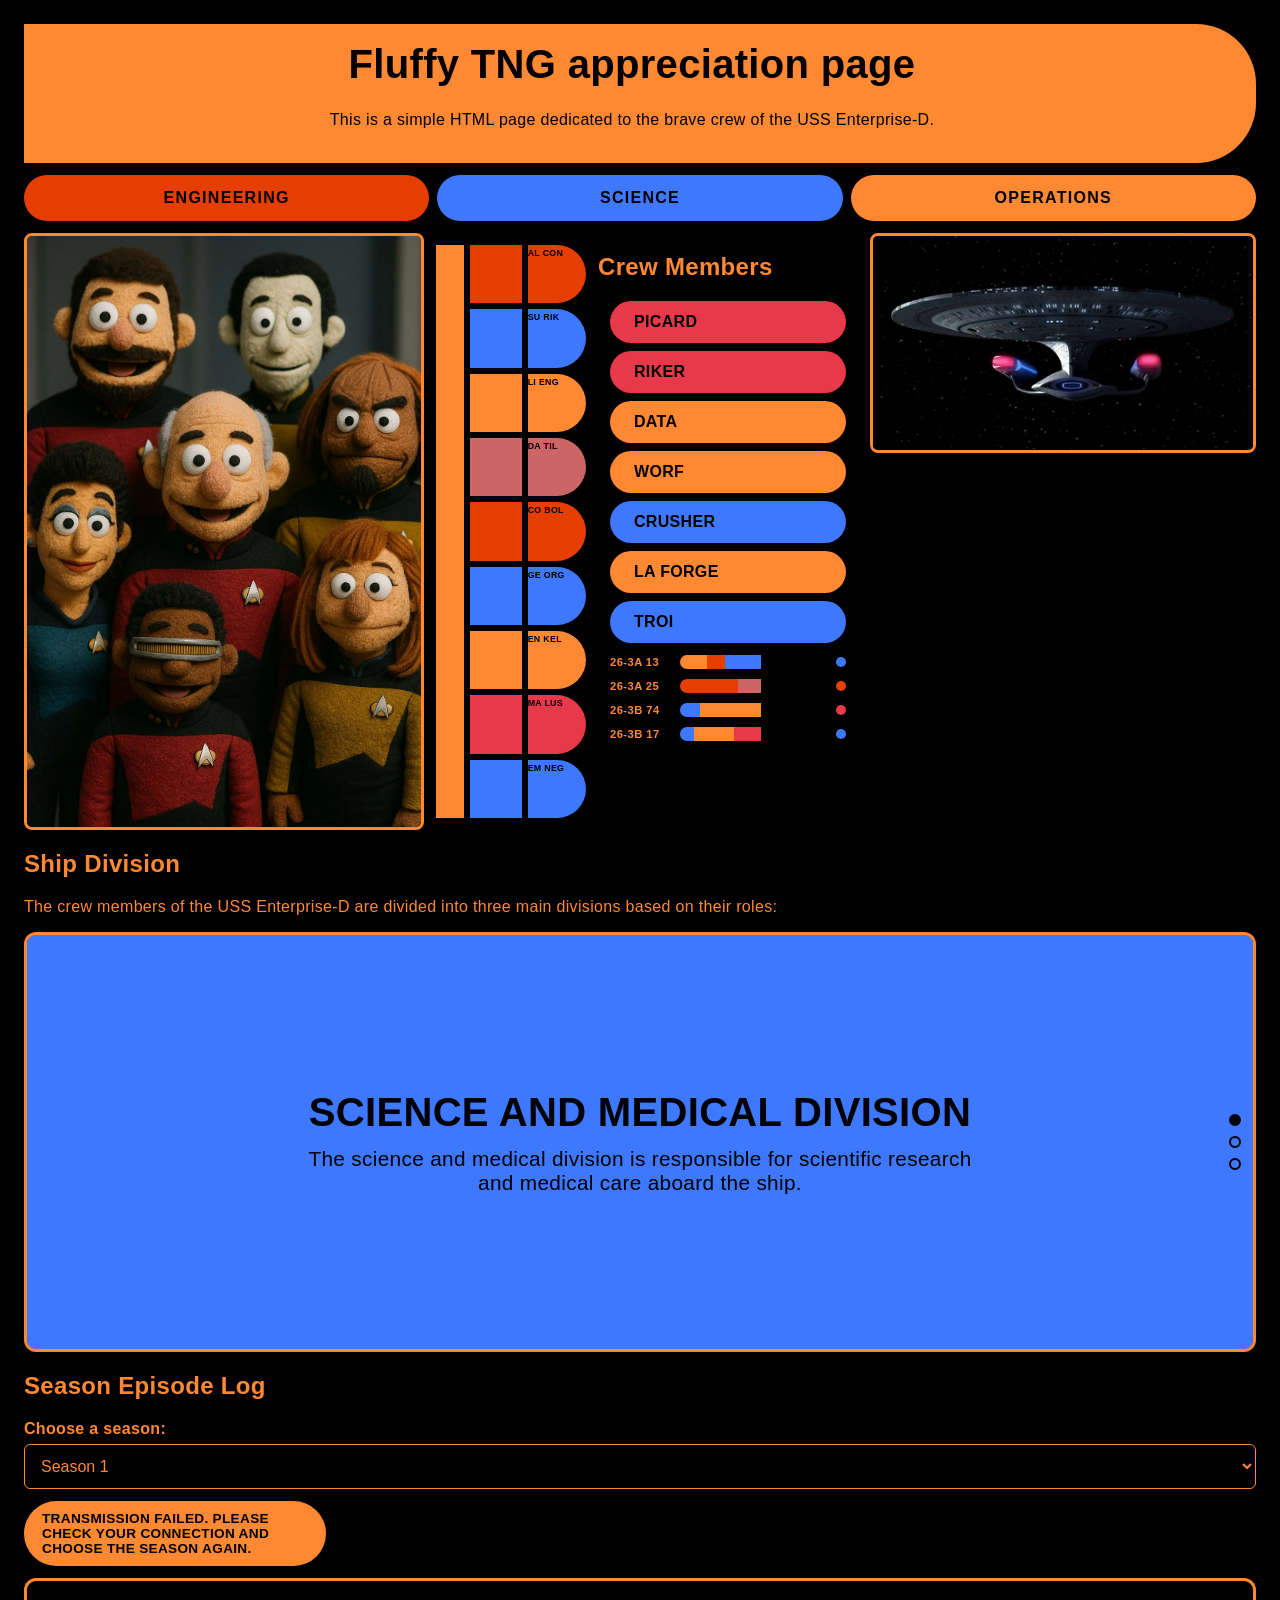
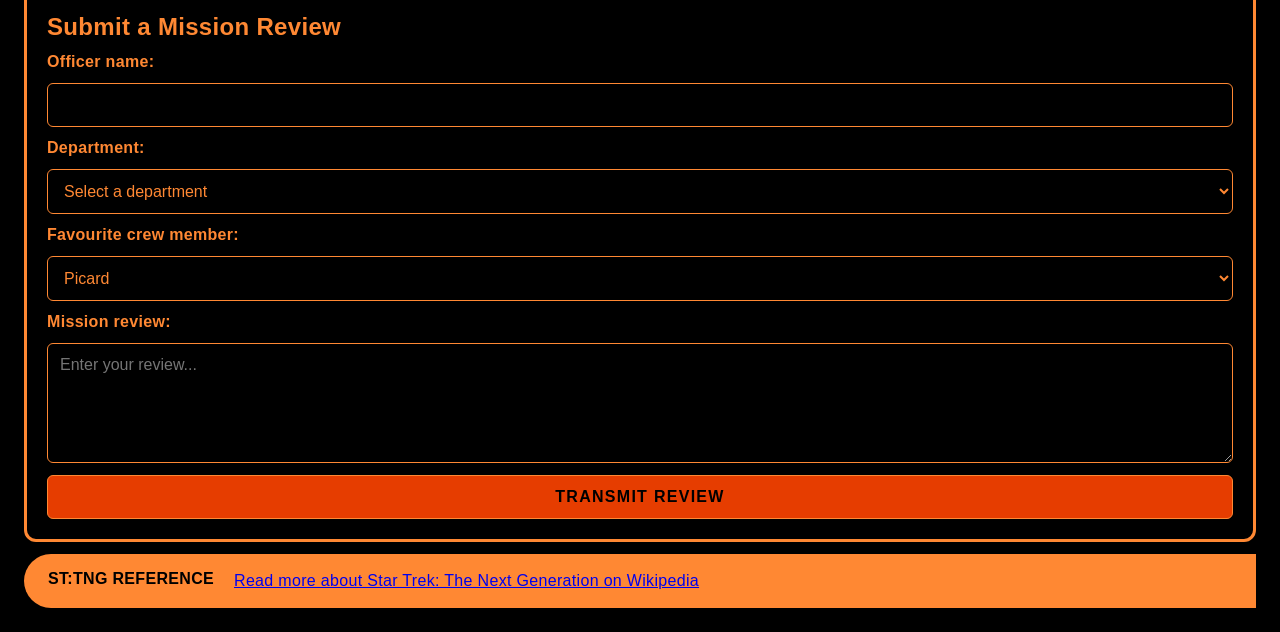
<file: index.html>
<!DOCTYPE html>
<html lang="en">
    <head> 
        <meta charset="UTF-8">
        <meta name="viewport" content="width=device-width, initial-scale=1">
        <title>Fluffy TNG</title>
        <link rel="stylesheet" type="text/css" href="style.css">
    </head>
    <body>
        <header class="header-content">
            <h1>Fluffy TNG appreciation page</h1>
            <p>This is a simple HTML page dedicated to the brave crew of the USS Enterprise-D.</p>
        </header>
        <main>
        <div class="top" role="group" aria-label="Console controls">
            <button type="button" class="console-btn btn-eng" aria-pressed="false">Engineering</button>
            <button type="button" class="console-btn btn-science" aria-pressed="false">Science</button>
            <button type="button" class="console-btn btn-ops" aria-pressed="false">Operations</button>
        </div>
        <div class="container">
            <div class="main">
                <img src="TNG.webp" alt="The crew of the USS Enterprise-D" width="400" height="400">
            </div>
            <div class="icon-grid" aria-hidden="true">
                <span class="icon-cell-block" style="--d: 0.2s; --t: 2.4s; --c: var(--lcars-orange);"></span>
                <span class="icon-cell" data-label="AL CON" style="--d: 0.1s; --t: 2.3s; --c: var(--lcars-orange);"></span>
                <span class="icon-cell-block" style="--d: 1.5s; --t: 3.2s; --c: var(--lcars-blue);"></span>
                <span class="icon-cell" data-label="SU RIK" style="--d: 1.4s; --t: 3.1s; --c: var(--lcars-blue);"></span>
                <span class="icon-cell-block" style="--d: 0.7s; --t: 2.8s; --c: var(--lcars-peach);"></span>
                <span class="icon-cell" data-label="LI ENG" style="--d: 0.6s; --t: 2.7s; --c: var(--lcars-peach);"></span>
                <span class="icon-cell-block" style="--d: 2.1s; --t: 3.7s; --c: var(--lcars-lavender);"></span>
                <span class="icon-cell" data-label="DA TIL" style="--d: 2.0s; --t: 3.6s; --c: var(--lcars-lavender);"></span>
                <span class="icon-cell-block" style="--d: 0.4s; --t: 3.0s; --c: var(--lcars-orange);"></span>
                <span class="icon-cell" data-label="CO BOL" style="--d: 0.3s; --t: 2.9s; --c: var(--lcars-orange);"></span>
                <span class="icon-cell-block" style="--d: 1.9s; --t: 2.5s; --c: var(--lcars-blue);"></span>
                <span class="icon-cell" data-label="GE ORG" style="--d: 1.8s; --t: 2.4s; --c: var(--lcars-blue);"></span>
                <span class="icon-cell-block" style="--d: 1.0s; --t: 3.4s; --c: var(--lcars-peach);"></span>
                <span class="icon-cell" data-label="EN KEL" style="--d: 0.9s; --t: 3.3s; --c: var(--lcars-peach);"></span>
                <span class="icon-cell-block" style="--d: 2.5s; --t: 2.7s; --c: var(--lcars-alert);"></span>
                <span class="icon-cell" data-label="MA LUS" style="--d: 2.4s; --t: 2.6s; --c: var(--lcars-alert);"></span>
                <span class="icon-cell-block" style="--d: 1.2s; --t: 3.1s; --c: var(--lcars-blue);"></span>
                <span class="icon-cell" data-label="EM NEG" style="--d: 1.1s; --t: 3.0s; --c: var(--lcars-blue);"></span>
            </div>
            <div class="side">
                <h2>Crew Members</h2>
                <nav aria-label="Crew members">
                    <ul>
                        <li>
                            <details name="crew">
                                <summary class="bar-red">Picard</summary>
                                <p>Captain Jean-Luc Picard is the thoughtful and diplomatic commander of the USS Enterprise-D.</p>
                            </details>
                        </li>
                        <li>
                            <details name="crew">
                                <summary class="bar-red">Riker</summary>
                                <p>Commander William Riker is Picard's trusted First Officer and an experienced starship officer.</p>
                            </details>
                        </li>
                        <li>
                            <details name="crew">
                                <summary class="bar-peach">Data</summary>
                                <p>Lieutenant Commander Data is an android science officer who seeks to understand humanity.</p>
                            </details>
                        </li>
                        <li>
                            <details name="crew">
                                <summary class="bar-peach">Worf</summary>
                                <p>Lieutenant Worf is the Enterprise-D's Klingon security chief and tactical officer.</p>
                            </details>
                        </li>
                        <li>
                            <details name="crew">
                                <summary class="bar-blue">Crusher</summary>
                                <p>Dr Beverly Crusher is the ship's chief medical officer.</p>
                            </details>
                        </li>
                        <li>
                            <details name="crew">
                                <summary class="bar-peach">La Forge</summary>
                                <p>Lieutenant Commander Geordi La Forge is the ship's chief engineer.</p>
                            </details>
                        </li>
                        <li>
                            <details name="crew">
                                <summary class="bar-blue">Troi</summary>
                                <p>Commander Deanna Troi is the ship's empathic counsellor.</p>
                            </details>
                        </li>
                    </ul>
                </nav>
                <div class="readout" aria-hidden="true">
                    <div class="readout-row">
                        <span class="readout-label">26-3A 13</span>
                        <div class="readout-bar">
                            <div class="readout-fill">
                                <span class="seg" style="--c: var(--lcars-peach); flex-grow: 3;"></span>
                                <span class="seg" style="--c: var(--lcars-orange); flex-grow: 2;"></span>
                                <span class="seg" style="--c: var(--lcars-blue); flex-grow: 4;"></span>
                            </div>
                        </div>
                        <span class="led-dot"></span>
                    </div>
                    <div class="readout-row">
                        <span class="readout-label">26-3A 25</span>
                        <div class="readout-bar">
                            <div class="readout-fill">
                                <span class="seg" style="--c: var(--lcars-orange); flex-grow: 5;"></span>
                                <span class="seg" style="--c: var(--lcars-lavender); flex-grow: 2;"></span>
                            </div>
                        </div>
                        <span class="led-dot"></span>
                    </div>
                    <div class="readout-row">
                        <span class="readout-label">26-3B 74</span>
                        <div class="readout-bar">
                            <div class="readout-fill">
                                <span class="seg" style="--c: var(--lcars-blue); flex-grow: 2;"></span>
                                <span class="seg" style="--c: var(--lcars-peach); flex-grow: 6;"></span>
                            </div>
                        </div>
                        <span class="led-dot"></span>
                    </div>
                    <div class="readout-row">
                        <span class="readout-label">26-3B 17</span>
                        <div class="readout-bar">
                            <div class="readout-fill">
                                <span class="seg" style="--c: var(--lcars-blue); flex-grow: 2;"></span>
                                <span class="seg" style="--c: var(--lcars-peach); flex-grow: 6;"></span>
                                <span class="seg" style="--c: var(--lcars-alert); flex-grow: 4;"></span>
                            </div>
                        </div>
                        <span class="led-dot"></span>
                    </div>
                </div>
            </div>
            <div class="rside">
                <img src="enterprise-d.jpg" alt="The starship USS Enterprise-D" width="400" height="400">
            </div>  
        </div>
        
        <h2>Ship Division</h2>
        <p>The crew members of the USS Enterprise-D are divided into three main divisions based on their roles:</p>

        <div class="division-frame">
            <div class="division-scroller" tabindex="0" role="region" aria-label="Ship divisions">
                <section class="division-section section-command">
                    <div class="division-content">
                        <h3>Command Division</h3>
                        <p>The command division is responsible for the overall leadership and strategic decision-making of the ship.</p>
                    </div>
                </section>
                <section class="division-section section-operations">
                    <div class="division-content">
                        <h3>Operations Division</h3>
                        <p>The operations division handles the technical and administrative aspects of the ship's operation.</p>
                    </div>
                </section>
                <section class="division-section section-science">
                    <div class="division-content">
                        <h3>Science and Medical Division</h3>
                        <p>The science and medical division is responsible for scientific research and medical care aboard the ship.</p>
                    </div>
                </section>
            </div>
            <div class="pips" aria-hidden="true">
                <span class="pip active"></span>
                <span class="pip"></span>
                <span class="pip"></span>
            </div>
        </div>
        
        <!-- Season List accessing public API called STAPI. https://stapi.co/api-overview -->
        <h2>Season Episode Log</h2>
        <label for="season-select" class="log-label">Choose a season:</label>
        <select id="season-select" class="log-select">
            <option value="SAMA0000001633">Season 1</option>
            <option value="SAMA0000001634">Season 2</option>
            <option value="SAMA0000001635">Season 3</option>
            <option value="SAMA0000001636">Season 4</option>
            <option value="SAMA0000001637">Season 5</option>
            <option value="SAMA0000001638">Season 6</option>
            <option value="SAMA0000001639">Season 7</option>
        </select>
        <ul id="episode-list" class="episode-list" aria-live="polite">
            <li>loading transmissions...</li>
        </ul>

        <section class="mission-form" id="mission-panel">
        <div class="form-layer">
        <h2>Submit a Mission Review</h2>

        <form action="#" method="post" id="mission-form">
            <label for="name">Officer name:</label>
            <input type="text" id="name" name="name" autocomplete="name" required>

            <label for="department">Department:</label>
            <select id="department" name="department" required>
                <option value="">Select a department</option>
                <option value="command">Command</option>
                <option value="operations">Operations</option>
                <option value="science-medical">Science and Medical</option>
            </select>

            <label for="crew-member">Favourite crew member:</label>
            <select id="crew-member" name="crew-member">
                <option>Picard</option>
                <option>Riker</option>
                <option>Data</option>
                <option>Worf</option>
                <option>La Forge</option>
                <option>Troi</option>
            </select>
            <label for="review">Mission review:</label>
            <textarea id="review" name="review" rows="5" placeholder="Enter your review..." required></textarea>

            <button type="submit">Transmit Review</button>
        </form>
    </div>

    <div class="transmission-status" id="transmission-status" tabindex="-1" hidden>
    <div class="ufp-badge" aria-hidden="true">
        <img src="UFP.jpg" alt="United Federation of Planets logo">
    </div>

    <p class="status-line">OUTGOING TRANSMISSION</p>
    <p class="status-detail" id="status-detail"></p>
    <button type="button" id="status-reset">Close</button>
</div>
</section>
        </main>

        <footer class="footer-content">
            <h2>ST:TNG reference</h2>
            <a href="https://en.wikipedia.org/wiki/Star_Trek:_The_Next_Generation">Read more about Star Trek: The Next Generation on Wikipedia</a>
        </footer> 
        <script src="https://ajax.googleapis.com/ajax/libs/jquery/3.7.1/jquery.min.js"></script>
        <script src="my_jquery_functions.js"></script>
    </body> 
</html>
</file>
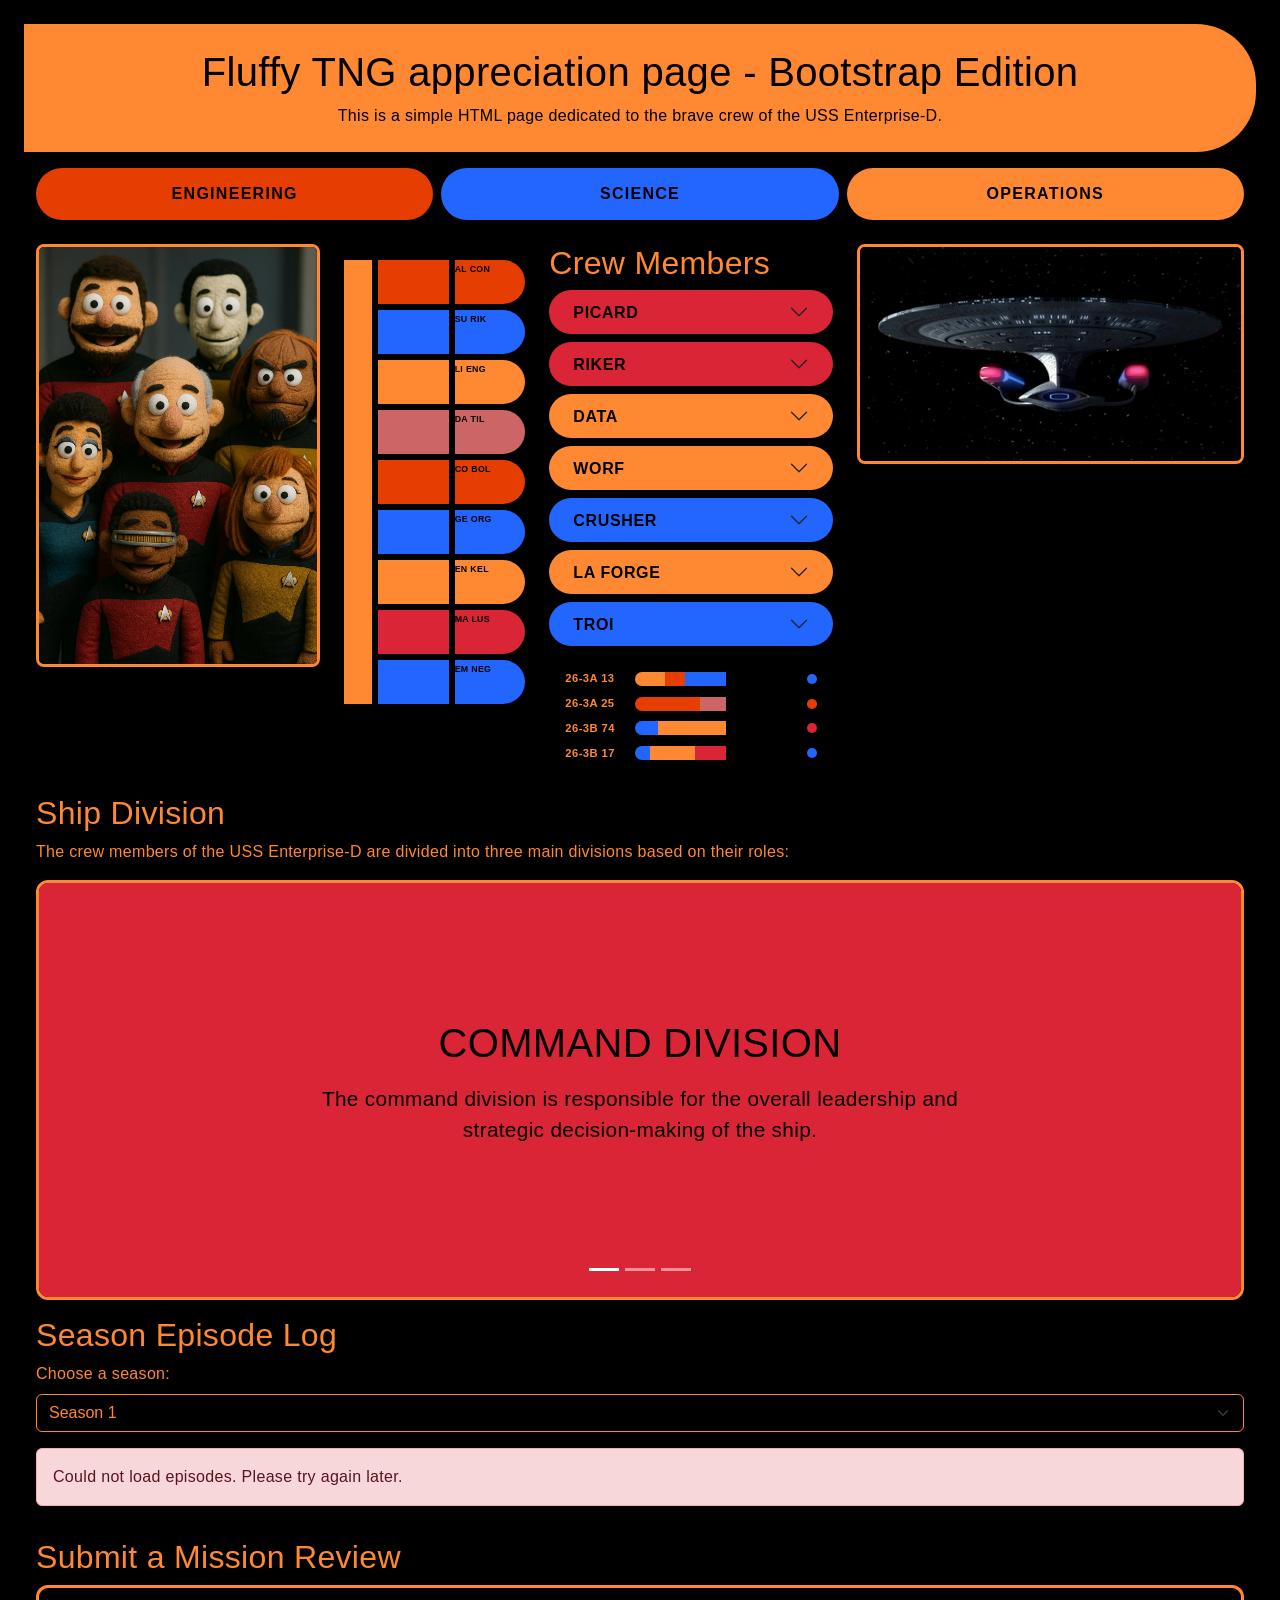
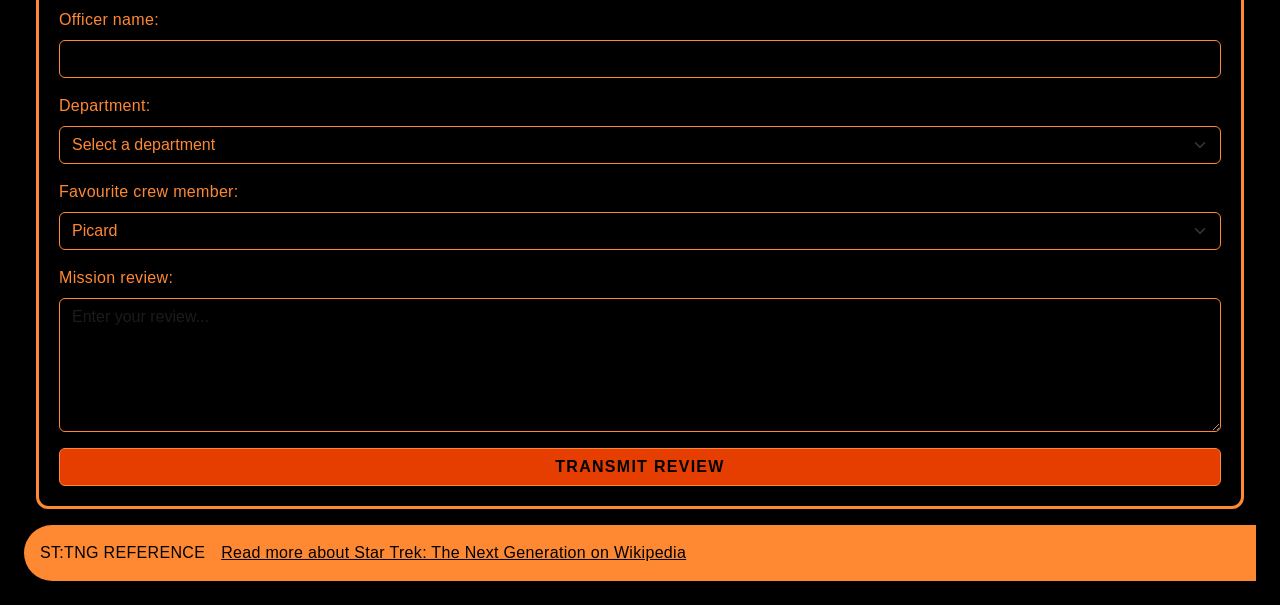
<file: bootstrap-app/index.html>
<!DOCTYPE html>
<html lang="en">
<head>
  <title>Fluffy TNG - Bootstrap Edition</title>
  <meta charset="utf-8">
  <meta name="viewport" content="width=device-width, initial-scale=1">
  <link href="https://cdn.jsdelivr.net/npm/bootstrap@5.3.8/dist/css/bootstrap.min.css" rel="stylesheet">
  <link rel="stylesheet" type="text/css" href="style.css">
</head>
<body>
    
    <header class="d-flex flex-column align-items-center gap-2 p-3 p-md-4 mb-3">
        <h1 class="mb-0">Fluffy TNG appreciation page - Bootstrap Edition</h1>
        <p class="mb-0">This is a simple HTML page dedicated to the brave crew of the USS Enterprise-D.</p>
    </header>

<div class="container-fluid">
    <div class="d-flex flex-wrap gap-2 mb-4">
        <button type="button" class="console-btn btn-eng">Engineering</button>
        <button type="button" class="console-btn btn-science">Science</button>
        <button type="button" class="console-btn btn-ops">Operations</button>
    </div>
    <div class="row">
        <div class="col-12 col-sm-6 col-lg-3">
            <img src="images/TNG.webp" alt="The crew of the USS Enterprise-D">
        </div>
        <div class="col-12 col-sm-6 col-lg-2">
            <div class="icon-grid py-3" aria-hidden="true">
                <span class="icon-cell-block" style="--c: var(--lcars-orange);"></span>
                <span class="icon-cell" data-label="AL CON" style="--c: var(--lcars-orange);"></span>
                <span class="icon-cell-block" style="--c: var(--lcars-blue);"></span>
                <span class="icon-cell" data-label="SU RIK" style="--c: var(--lcars-blue);"></span>
                <span class="icon-cell-block" style="--c: var(--lcars-peach);"></span>
                <span class="icon-cell" data-label="LI ENG" style="--c: var(--lcars-peach);"></span>
                <span class="icon-cell-block" style="--c: var(--lcars-lavender);"></span>
                <span class="icon-cell" data-label="DA TIL" style="--c: var(--lcars-lavender);"></span>
                <span class="icon-cell-block" style="--c: var(--lcars-orange);"></span>
                <span class="icon-cell" data-label="CO BOL" style="--c: var(--lcars-orange);"></span>
                <span class="icon-cell-block" style="--c: var(--lcars-blue);"></span>
                <span class="icon-cell" data-label="GE ORG" style="--c: var(--lcars-blue);"></span>
                <span class="icon-cell-block" style="--c: var(--lcars-peach);"></span>
                <span class="icon-cell" data-label="EN KEL" style="--c: var(--lcars-peach);"></span>
                <span class="icon-cell-block" style="--c: var(--lcars-alert);"></span>
                <span class="icon-cell" data-label="MA LUS" style="--c: var(--lcars-alert);"></span>
                <span class="icon-cell-block" style="--c: var(--lcars-blue);"></span>
                <span class="icon-cell" data-label="EM NEG" style="--c: var(--lcars-blue);"></span>
            </div>
        </div>
        <div class="col-12 col-sm-6 col-lg-3">
            <h2>Crew Members</h2>
            <div class="accordion" id="crewAccordion">
                <div class="accordion-item mb-2">
                    <h2 class="accordion-header">
                        <button class="accordion-button collapsed bar-red" type="button" data-bs-toggle="collapse" data-bs-target="#picard" aria-expanded="false" aria-controls="picard">Picard</button>
                    </h2>
                    <div id="picard" class="accordion-collapse collapse" data-bs-parent="#crewAccordion">
                        <div class="accordion-body">Captain Jean-Luc Picard is the thoughtful and diplomatic commander of the USS Enterprise-D.</div>
                    </div>
                </div>
                <div class="accordion-item mb-2">
                    <h2 class="accordion-header">
                        <button class="accordion-button collapsed bar-red" type="button" data-bs-toggle="collapse" data-bs-target="#riker" aria-expanded="false" aria-controls="riker">Riker</button>
                    </h2>
                    <div id="riker" class="accordion-collapse collapse" data-bs-parent="#crewAccordion">
                        <div class="accordion-body">Commander William Riker is Picard's trusted First Officer and an experienced starship officer.</div>
                    </div>
                </div>
                <div class="accordion-item mb-2">
                    <h2 class="accordion-header">
                        <button class="accordion-button collapsed" type="button" data-bs-toggle="collapse" data-bs-target="#data" aria-expanded="false" aria-controls="data">Data</button>
                    </h2>
                    <div id="data" class="accordion-collapse collapse" data-bs-parent="#crewAccordion">
                        <div class="accordion-body">Lieutenant Commander Data is an android science officer who seeks to understand humanity.</div>
                    </div>
                </div>
                <div class="accordion-item mb-2">
                    <h2 class="accordion-header">
                        <button class="accordion-button collapsed" type="button" data-bs-toggle="collapse" data-bs-target="#worf" aria-expanded="false" aria-controls="worf">Worf</button>
                    </h2>
                    <div id="worf" class="accordion-collapse collapse" data-bs-parent="#crewAccordion">
                        <div class="accordion-body">Lieutenant Worf is the Enterprise-D's Klingon security chief and tactical officer.</div>
                    </div>
                </div>
                <div class="accordion-item mb-2">
                    <h2 class="accordion-header">
                        <button class="accordion-button collapsed bar-blue" type="button" data-bs-toggle="collapse" data-bs-target="#crusher" aria-expanded="false" aria-controls="crusher">Crusher</button>
                    </h2>
                    <div id="crusher" class="accordion-collapse collapse" data-bs-parent="#crewAccordion">
                        <div class="accordion-body">Dr Beverly Crusher is the ship's chief medical officer.</div>
                    </div>
                </div>
                <div class="accordion-item mb-2">
                    <h2 class="accordion-header">
                        <button class="accordion-button collapsed" type="button" data-bs-toggle="collapse" data-bs-target="#laforge" aria-expanded="false" aria-controls="laforge">La Forge</button>
                    </h2>
                    <div id="laforge" class="accordion-collapse collapse" data-bs-parent="#crewAccordion">
                        <div class="accordion-body">Lieutenant Commander Geordi La Forge is the ship's chief engineer.</div>
                    </div>
                </div>
                <div class="accordion-item mb-2">
                    <h2 class="accordion-header">
                        <button class="accordion-button collapsed bar-blue" type="button" data-bs-toggle="collapse" data-bs-target="#troi" aria-expanded="false" aria-controls="troi">Troi</button>
                    </h2>
                    <div id="troi" class="accordion-collapse collapse" data-bs-parent="#crewAccordion">
                        <div class="accordion-body">Commander Deanna Troi is the ship's empathic counsellor.</div>
                    </div>
                </div>
            </div>
        <div class="readout d-flex flex-column gap-2 p-3 mb-3" aria-hidden="true">
            <div class="readout-row d-flex align-items-center gap-2">
                <span class="readout-label flex-shrink-0">26-3A 13</span>
                <div class="readout-bar d-flex flex-grow-1">
                    <div class="readout-fill d-flex h-100">
                        <span class="seg" style="--c: var(--lcars-peach); flex-grow: 3;"></span>
                        <span class="seg" style="--c: var(--lcars-orange); flex-grow: 2;"></span>
                        <span class="seg" style="--c: var(--lcars-blue); flex-grow: 4;"></span>
                    </div>
                </div>
                <span class="led-dot flex-shrink-0"></span>
            </div>
            <div class="readout-row d-flex align-items-center gap-2">
                <span class="readout-label flex-shrink-0">26-3A 25</span>
                <div class="readout-bar d-flex flex-grow-1">
                    <div class="readout-fill d-flex h-100">
                        <span class="seg" style="--c: var(--lcars-orange); flex-grow: 5;"></span>
                        <span class="seg" style="--c: var(--lcars-lavender); flex-grow: 2;"></span>
                    </div>
                </div>
                <span class="led-dot flex-shrink-0"></span>
            </div>
            <div class="readout-row d-flex align-items-center gap-2">
                <span class="readout-label flex-shrink-0">26-3B 74</span>
                <div class="readout-bar d-flex flex-grow-1">
                    <div class="readout-fill d-flex h-100">
                        <span class="seg" style="--c: var(--lcars-blue); flex-grow: 2;"></span>
                        <span class="seg" style="--c: var(--lcars-peach); flex-grow: 6;"></span>
                    </div>
                </div>
                <span class="led-dot flex-shrink-0"></span>
            </div>
            <div class="readout-row d-flex align-items-center gap-2">
                <span class="readout-label flex-shrink-0">26-3B 17</span>
                <div class="readout-bar d-flex flex-grow-1">
                    <div class="readout-fill d-flex h-100">
                        <span class="seg" style="--c: var(--lcars-blue); flex-grow: 2;"></span>
                        <span class="seg" style="--c: var(--lcars-peach); flex-grow: 6;"></span>
                        <span class="seg" style="--c: var(--lcars-alert); flex-grow: 4;"></span>
                    </div>
                </div>
                <span class="led-dot flex-shrink-0"></span>
            </div>
        </div>
        </div>
        <div class="col-12 col-sm-6 col-lg-4">
            <img src="images/enterprise-d.jpg" alt="An image of the USS Enterprise-D">
        </div>
    </div>
    <section>
        <h2>Ship Division</h2>
        <p>The crew members of the USS Enterprise-D are divided into three main divisions based on their roles:</p>
        <div id="shipdivision" class="carousel slide my-3" data-bs-ride="carousel">
            <div class="carousel-indicators">
                <button type="button" data-bs-target="#shipdivision" data-bs-slide-to="0" class="active" aria-current="true" aria-label="Show Command Division"></button>
                <button type="button" data-bs-target="#shipdivision" data-bs-slide-to="1" aria-label="Show Operations Division"></button>
                <button type="button" data-bs-target="#shipdivision" data-bs-slide-to="2" aria-label="Show Science and Medical Division"></button>
            </div>
            <div class="carousel-inner">
                <div class="carousel-item section-command active">
                    <div class="division-content d-grid align-content-center gap-3 px-4 text-center h-100">
                        <h3 class="mb-0">Command Division</h3>
                        <p class="mx-auto">The command division is responsible for the overall leadership and strategic decision-making of the ship.</p>
                    </div>
                </div>
                <div class="carousel-item section-operations">
                    <div class="division-content d-grid align-content-center gap-3 px-4 text-center h-100">
                        <h3 class="mb-0">Operations Division</h3>
                        <p class="mx-auto">The operations division handles the technical and administrative aspects of the ship's operation.</p>
                    </div>
                </div>
                <div class="carousel-item section-science">
                    <div class="division-content d-grid align-content-center gap-3 px-4 text-center h-100">
                        <h3 class="mb-0">Science and Medical Division</h3>
                        <p class="mx-auto">The science and medical division is responsible for scientific research and medical care aboard the ship.</p>
                    </div>
                </div>
            </div>
        </div>
    </section>
    <section>
        <h2>Season Episode Log</h2>
        <div class="mx-auto">
            <label for="season-select" class="form-label">Choose a season:</label>
            <select class="form-select" id="season-select">
                <option value="SAMA0000001633">Season 1</option>
                <option value="SAMA0000001634">Season 2</option>
                <option value="SAMA0000001635">Season 3</option>
                <option value="SAMA0000001636">Season 4</option>
                <option value="SAMA0000001637">Season 5</option>
                <option value="SAMA0000001638">Season 6</option>
                <option value="SAMA0000001639">Season 7</option>
            </select>
        </div>
        <div id="episode-error" class="alert alert-danger mt-3" role="alert" hidden>Could not load episodes. Please try again later.</div>
        <ul id="episode-list" class="list-unstyled row row-cols-1 row-cols-md-2 row-cols-lg-3 g-2 mt-3" aria-live="polite">
            <li>Loading transmissions...</li>
        </ul>
    </section>
    <section>
        <div class="mx-auto">
            <h2>Submit a Mission Review</h2>
            <form action="#" method="post" id="mission-form" novalidate>
                <div class="mb-3">
                    <label for="name" class="form-label">Officer name:</label>
                    <input type="text" class="form-control" id="name" name="name" required>
                    <div class="valid-feedback">Valid.</div>
                    <div class="invalid-feedback">Please fill out this field.</div>
                </div>
                <div class="mb-3">
                    <label for="department" class="form-label">Department:</label>
                    <select class="form-select" id="department" name="department" required>
                        <option value="">Select a department</option>
                        <option value="command">Command</option>
                        <option value="operations">Operations</option>
                        <option value="science-medical">Science and Medical</option>
                    </select>
                    <div class="valid-feedback">Valid.</div>
                    <div class="invalid-feedback">Please fill out this field.</div>
                </div>
                <div class="mb-3">
                    <label for="crew-member" class="form-label">Favourite crew member:</label>
                    <select class="form-select" id="crew-member" name="crew-member">
                        <option>Picard</option>
                        <option>Riker</option>
                        <option>Data</option>
                        <option>Worf</option>
                        <option>Crusher</option>
                        <option>La Forge</option>
                        <option>Troi</option>
                    </select>
                </div>
                <div class="mb-3">
                    <label for="review" class="form-label">Mission review:</label>
                    <textarea class="form-control" id="review" name="review" rows="5" placeholder="Enter your review..."></textarea>
                </div>
                <button type="submit" class="btn btn-warning w-100">Transmit Review</button>
            </form>
        </div>
    </section>
</div>
<div class="modal fade" id="transmissionModal" tabindex="-1" aria-labelledby="transmissionModalLabel" aria-hidden="true">
    <div class="modal-dialog modal-dialog-centered">
        <div class="modal-content">
            <div class="modal-body text-center">
                <div class="ufp-badge d-flex justify-content-center mb-3">
                    <img src="images/UFP.jpg" alt="United Federation of Planets logo">
                </div>
                <h2 class="modal-title status-line mb-2" id="transmissionModalLabel">Outgoing transmission</h2>
                <p id="status-detail" class="mb-0"></p>
            </div>
            <div class="modal-footer">
                <button type="button" class="btn btn-warning" data-bs-dismiss="modal">Close</button>
            </div>
        </div>
    </div>
</div>
<footer class="d-flex flex-column flex-sm-row align-items-start align-items-sm-center gap-3 p-3 mt-3">
        <h2 class="fs-6 text-uppercase mb-0">ST:TNG reference</h2>
        <a href="https://en.wikipedia.org/wiki/Star_Trek:_The_Next_Generation">Read more about Star Trek: The Next Generation on Wikipedia</a>
</footer> 
<script src="https://cdn.jsdelivr.net/npm/bootstrap@5.3.8/dist/js/bootstrap.bundle.min.js"></script>
<script src="https://ajax.googleapis.com/ajax/libs/jquery/3.7.1/jquery.min.js"></script>
<script src="script.js"></script>
</body>
</html>
</file>
<file: style.css>
/* CSS units used in this file IMPORTANT as I had to look this up working through tutorials etc and trying to understand how to use. 
information gathered from https://www.w3schools.com/css/css_units.asp
Absolute Units:
   px   = pixels. A fixed size that ignores the user's text-size setting. Used for borders, small gaps and
          shapes where an exact size matters. W3Schools recommends not using for websites

Relative Unit:
   rem  = a multiple of the page's base font size (normally 16px), so 1rem = 16px and 0.75rem = 12px.
          It grows if the user increases their browser's text size, so it suits padding and text.
   em   = a multiple of the CURRENT element's font size. Used for letter-spacing (0.06em = 6% of a
          letter's width) so the spacing scales with whatever size the text is.
   vw   = 1% of the screen width, so 4.5vw is 4.5% of the width. Scales with the window but ignores
          the user's text-size setting.
   %    = a share of the parent's size (e.g. width: 55%).
   fr   = one share of the free space in a grid (1fr 1fr = two equal columns).
   vh/dvh = 1% of the screen height (dvh adjusts for phone address bars).
   ch   = about the width of one "0" character, so 60ch is roughly a 60-character line of text.
   s    = seconds, used for animation and transition times.

   Unitless numbers (e.g. line-height: 1.4, font-weight: 900) are multipliers or codes, not lengths. */

/* :root makes the variables global, and var(--name) uses them. */
:root {
    --lcars-black: #000000;
    --lcars-orange: #e63d00;
    --lcars-peach: #ff8833;
    --lcars-lavender: #cc6666;
    --lcars-blue: #3d78ff;      /* lightened from #2266ff: black text now 5.3:1 (was 4.4:1) */
    --lcars-alert: #e8394a;     /* lightened from #da2537: black text now 5.1:1 (was 4.3:1) */
    --lcars-font: "Helvetica Ultra Compressed", sans-serif;
    --radius: 6px;
    --field-padding: 0.75rem;
}

/* border-box counts padding and borders inside an element's width, so width: 100% fields don't overflow */
* {
    box-sizing: border-box;
}

body {
    margin: 0;
    padding: clamp(12px, 4vw, 24px); /* clamp(min, preferred, max): 4% of the screen width, never below 12px or above 24px */
    background: var(--lcars-black);
    color: var(--lcars-peach);
    font-family: var(--lcars-font);
    letter-spacing: 0.02em;
}

/* Peach LCARS header: a flex column centres the heading and text; the rounded right end is the LCARS look */
header {
    display: flex;
    flex-direction: column;
    align-items: center;
    background: var(--lcars-peach);
    border-radius: 0 60px 60px 0;
    padding: 18px 40px 18px 24px;
    margin-bottom: 12px;
    gap: 8px;
}

.header-content h1 {
    margin: 0;
    color: var(--lcars-black);
    font-size: clamp(1.25rem, 4vw + 0.5rem, 2.5rem);
}

.header-content p {
    color: var(--lcars-black);
}

.container {
    display: flex;
    flex-wrap: wrap; /* columns drop onto a new line when there isn't room */
    gap: 12px;
}

.top {
    display: flex;
    flex-wrap: wrap;
    gap: 8px;
    margin-bottom: 12px;
}

.console-btn {
    flex: 1 1 120px; /* grow, shrink, start at 120px: buttons share the row and wrap when narrower than that */
    padding: 14px 12px;
    border: none;
    border-radius: 999px;
    font: inherit;
    font-weight: 900;
    letter-spacing: 0.08em;
    text-transform: uppercase;
    color: var(--lcars-black);
    cursor: pointer;
    transition: filter 0.15s ease, transform 0.1s ease;
}

.console-btn.active { /* the 'active' class is added by my_jquery_functions.js when a button is clicked */
    outline: 3px solid var(--lcars-alert);
    outline-offset: 2px;
}

.console-btn:hover {
    filter: brightness(1.2);
}

/*----------- Button and bar styles -----------*/
/* One class per colour so the same colour can be reused on buttons and crew bars */
.btn-eng {
    background: var(--lcars-orange);
}
.btn-science {
    background: var(--lcars-blue);
}
.btn-ops {
    background: var(--lcars-peach);
}

.bar-peach {
    background: var(--lcars-peach);
}

.bar-blue {
    background: var(--lcars-blue);
}
.bar-red {
    background: var(--lcars-alert);
}

/*----------- Page columns -----------*/
/* .side is the crew list; .main and .rside hold the two pictures; .icon-grid sits between them */

.side {
    flex: 0 1 260px;
    max-width: 320px;
    background-color: var(--lcars-black);
    padding: 0 0 20px;
}
.main {
    display: flex;
    justify-content: flex-start;
    align-items: flex-start;
}

.rside {
    flex: 1 1 200px;   
}

.rside img {
    width: 100%;       
}

/*----------- Flickering lights panel (.icon-grid) -----------*/
/* Grid because the panel is two-directional: a narrow bar, then block + label pairs in rows */

.icon-grid {
    flex: 0 1 150px;
    display: grid;
    grid-template-columns: 28px 1fr 1fr; /* column 1 is a fixed 28px bar; columns 2 and 3 share the rest equally */
    grid-auto-rows: minmax(40px, auto);
    gap: 6px;
    padding: 12px 0;
}

.icon-grid::before { /* a pseudo-element: draws the peach bar down the left without extra HTML */
    content: "";
    grid-column: 1;
    grid-row: 1 / 10;
    background: var(--lcars-peach) 25% 100%;
}

.icon-cell {
    aspect-ratio: 1;
    padding-top: 3px;
    border-radius: 0 60px 60px 0;
    background: var(--c); /* --c, --d and --t are set per light in index.html (style="--c: ...") */
    animation: led-flicker 2.8s ease-in-out infinite;
    animation-delay: var(--d, 0s); /* the value after the comma is the fallback if --d isn't set */
    animation-duration: var(--t, 2.8s); /* a different delay and speed per light stops them flashing in sync */
    color: var(--lcars-black);
    font-size: 0.55rem;
    font-weight: 900;
    grid-column: 3;
}

.icon-cell-block {
    display: block;
    background: var(--c);
    animation: led-flicker 2.8s ease-in-out infinite;
    animation-delay: var(--d, 0s);
    animation-duration: var(--t, 2.8s);
    grid-column: 2;
}

.icon-cell::before {
    content: attr(data-label); /* shows the text from each cell's data-label attribute */
}

/* max-width + height:auto keep every image inside its column and in proportion on small screens */
img {
    display: block;
    margin: 0;
    border: 3px solid var(--lcars-peach);
    border-radius: 8px;
    max-width: 100%;
    height: auto;
}

/* Crew list: removes the bullets and stacks the items */
nav ul {
    list-style: none;
    margin: 0;
    padding: 0 12px;
    display: flex;
    flex-direction: column;
    gap: 8px;
}

nav ul li summary {
    padding: 12px 24px;
    border-radius: 999px;
    font-weight: 900;
    text-transform: uppercase;
    color: var(--lcars-black);
    list-style: none; /* removes the default triangle icon */
    cursor: pointer;
}

nav ul li summary:hover {
    filter: brightness(1.2);
}

/* The text that opens under a crew name when its <details> is expanded */
nav ul li details p {
    background: var(--lcars-black);
    color: var(--lcars-peach);
    margin: 4px 0 0;
    padding: 10px 16px;
    border-radius: 0 0 16px 16px;
}

/*----------- System readout (sidebar) -----------*/
/* Decorative moving bars (hidden from screen readers with aria-hidden in the HTML) */

.readout {
    display: flex;
    flex-direction: column;
    gap: 10px;
    padding: 12px;
    margin-bottom: 20px;
}

.readout-row {
    display: flex;
    align-items: center;
    gap: 8px;
}

.readout-label {
    width: 62px;
    flex-shrink: 0;
    font-size: 0.7rem;
    font-weight: 900;
    letter-spacing: 0.04em;
    color: var(--lcars-peach);
}

.readout-bar {
    display: flex;
    flex: 1;
    height: 14px;
    border-radius: 999px;
    overflow: hidden; /* clips the coloured fill to the rounded bar */
    background: var(--lcars-black);
}

.readout-fill { /* animating the width makes the bar look like it is reading a changing value */
    display: flex;
    height: 100%;
    width: 55%;
    animation: readout-pulse 4s ease-in-out infinite;
}

.readout-fill .seg { /* flex-grow set in the HTML gives each coloured segment its share of the bar */
    background: var(--c);
    flex-grow: 1;
}

/* nth-child(1) to (4) = first to fourth row, so each bar and dot moves at its own speed */
.readout-row:nth-child(1) .readout-fill {
    animation-duration: 3.6s;
    animation-delay: 0s;
}

.readout-row:nth-child(2) .readout-fill {
    animation-duration: 5.1s;
    animation-delay: 0.8s;
}

.readout-row:nth-child(3) .readout-fill {
    animation-duration: 4.4s;
    animation-delay: 1.6s;
}

.readout-row:nth-child(4) .readout-fill {
    animation-duration: 2.4s;
    animation-delay: 1.1s;
}

@keyframes readout-pulse {
    0%   { width: 45%; }
    30%  { width: 88%; }
    55%  { width: 60%; }
    80%  { width: 97%; }
    100% { width: 45%; }
}

.led-dot {
    width: 10px;
    height: 10px;
    border-radius: 50%;
    flex-shrink: 0;
    background: var(--lcars-alert);
    animation: led-flicker 2.6s ease-in-out infinite;
}

.readout-row:nth-child(1) .led-dot {
    background: var(--lcars-blue);
    animation-delay: 0.2s;
    animation-duration: 2.1s;
}

.readout-row:nth-child(2) .led-dot {
    background: var(--lcars-orange);
    animation-delay: 1.3s;
    animation-duration: 3.4s;
}

.readout-row:nth-child(3) .led-dot {
    background: var(--lcars-alert);
    animation-delay: 0.7s;
    animation-duration: 2.8s;
}

.readout-row:nth-child(4) .led-dot {
    background: var(--lcars-blue);
    animation-delay: 0.3s;
    animation-duration: 2.5s;
}

/* Opacity dips briefly around the middle of each cycle, then returns: a flicker, not a constant flash */
@keyframes led-flicker {
    0%, 45%   { opacity: 1; }
    50%       { opacity: 0.12; }
    55%, 100% { opacity: 1; }
}

/*----------- Division Scroller -----------*/
/* A fixed-height box where each division fills the whole box and the user scrolls vertically between them */

.division-frame {
    position: relative;
    height: min(70dvh, 420px); /* 70% of the visible screen height, but never taller than 420px */
    margin: 12px 0;
    border: 3px solid var(--lcars-peach);
    border-radius: 12px;
    background: var(--lcars-black);
    overflow: hidden;
    contain: paint; /* keeps anything drawn inside (including the fixed-position blink effect below) clipped to this box */
}

.division-scroller {
    height: 100%;
    overflow-y: auto;
    scroll-snap-type: y mandatory; /* vertical scrolling always settles exactly on a section */
    overscroll-behavior: auto;    
}

.division-section {
    height: 100%;
    scroll-snap-align: start;
    scroll-snap-stop: always; /* can't fly past a section in one swipe */
    view-timeline: --section; /* names a timeline that measures how far this section has scrolled into view */
}

.section-command    { --bg: var(--lcars-alert); }
.section-operations { --bg: var(--lcars-peach); }
.section-science    { --bg: var(--lcars-blue); }

.division-content {
    height: 100%;
    display: grid;
    place-content: center;
    gap: 12px;
    padding: 0 20px;
    text-align: center;
    color: var(--lcars-black);
    background: var(--bg);
}

.division-content h3 {
    margin: 0;
    font-size: clamp(1.5rem, 6vw, 2.5rem);
    text-transform: uppercase;
}

.division-content p {
    margin: 0 auto;
    max-width: 60ch;
    font-size: clamp(1rem, 3vw, 1.3rem);
}

.pips { /* the dots on the right; position: absolute lets them sit on top of the scroller. jQuery sets the active one */
    position: absolute;
    top: 50%;
    right: 12px;
    transform: translateY(-50%);
    display: flex;
    flex-direction: column;
    gap: 10px;
}

.pip {
    width: 12px;
    height: 12px;
    border: 2px solid var(--lcars-black);
    border-radius: 50px;
}

.pip.active {
    background: var(--lcars-black);
}

/* Scroll-linked blink effect. @supports skips it in browsers that can't do it (the page still works),
   and the reduced-motion check skips it for anyone who has asked their device for less movement. */
@supports (animation-timeline: view()) {
    @media (prefers-reduced-motion: no-preference) {
        .division-content {
            position: fixed;
            inset: 0;
            height: auto;
            pointer-events: none;
            animation: blink ease-in-out both;
            animation-timeline: --section;
        }
    }
}

@keyframes blink {
    0%, 100% { filter: blur(0.5rem); opacity: 0; }
    50%      { filter: blur(0);      opacity: 1; }
}

/*----------- Footer -----------*/
/* On narrow screens the media query at the bottom of this file stacks it */

footer {
    display: flex;
    align-items: center;
    gap: 20px;
    background: var(--lcars-peach);
    border-radius: 60px 0 0 60px;
    padding: 16px 24px;
    margin-top: 12px;
}

.footer-content h2 {
    margin: 0 0 4px;
    color: var(--lcars-black);
    text-transform: uppercase;
    font-size: 1rem;
}

/*----------- Form Styles -----------*/

.mission-form {
    position: relative; /* makes this box the reference point for the absolutely positioned confirmation panel */
    background: var(--lcars-black);
    padding: 20px;
    border: 3px solid var(--lcars-peach);
    border-radius: 12px;
    overflow: hidden;
}

.form-layer {
    transition: opacity 0.2s ease;
}

.mission-form.is-locked .form-layer { /* 'is-locked' is added by jQuery when the form is sent: fades the form back */
    opacity: 0.2;
    filter: blur(1px);
    pointer-events: none;
}

.mission-form h2 {
    margin: 12px 0;
    color: var(--lcars-peach);
    text-align: left;
}

.mission-form form {
    display: flex;
    flex-direction: column;
    gap: 12px;
}

.mission-form label {
    color: var(--lcars-peach);
    font-weight: 600;
}

.mission-form input,
.mission-form select,
.mission-form textarea,
.mission-form button,
.log-select {
    width: 100%;
    padding: var(--field-padding);
    border: 1px solid var(--lcars-peach);
    border-radius: var(--radius);
    background-color: var(--lcars-black);
    color: var(--lcars-peach);
    font: inherit;
}

.mission-form input:focus-visible,
.mission-form select:focus-visible,
.mission-form textarea:focus-visible,
.log-select:focus-visible {
    outline: 2px solid var(--lcars-blue); /* :focus-visible shows this ring for keyboard users, not on every mouse click */
    outline-offset: 2px;
}

.mission-form textarea {
    min-height: 120px;
    resize: vertical; /* users can make it taller but not wider, which would break the layout */
}

.mission-form button {
    background: var(--lcars-orange);
    color: var(--lcars-black);
    font-weight: 900;
    letter-spacing: 0.08em;
    text-transform: uppercase;
    cursor: pointer;
    transition: filter 0.2s ease;
}

.mission-form button:hover {
    filter: brightness(1.12);
}

/*----------- Transmission Status -----------*/

.transmission-status {
    position: absolute; /* sits on top of the form... */
    inset: 20px; /* ...20px in from every edge of .mission-form */
    display: flex;
    flex-direction: column;
    justify-content: center;
    align-items: center;
    border: 3px solid var(--lcars-blue);
    border-radius: 12px;
    padding: 20px;
    background: var(--lcars-black);
    font-family: var(--lcars-font);
    opacity: 0; /* invisible and unclickable until the form is locked */
    pointer-events: none;
    transition: opacity 0.2s ease;
    text-align: center;
}

.mission-form.is-locked .transmission-status {
    opacity: 1;
    pointer-events: auto;
}

.ufp-badge {
    display: grid;
    place-items: center;
    background: var(--lcars-black);
}

.status-line {
    margin: 0 0 10px;
    color: var(--lcars-peach);
    font-weight: 900;
    letter-spacing: 0.22em;
    text-transform: uppercase;
    text-align: center;
    font-size: clamp(1.3rem, 7vw, 2.5rem);
    animation: status-blink 1.4s steps(1) infinite; /* steps(1) jumps between values instead of fading, like a terminal cursor */
}
.status-detail span { /* each line (TO / FROM / CREW MEMBER) is a <span> made by jQuery; block puts one per line */
    display: block;
}

.status-detail {
    margin: 0 0 16px;
    color: var(--lcars-blue);
    line-height: 1.4;
    font-size: clamp(1rem, 4.5vw, 2rem);
}

#status-reset {
    width: auto;
    padding: 0.6rem 1.2rem;
    border: 1px solid var(--lcars-peach);
    border-radius: var(--radius);
    background: var(--lcars-peach);
    color: var(--lcars-black);
    font: inherit;
    font-weight: 900;
    text-transform: uppercase;
    letter-spacing: 0.06em;
    cursor: pointer;
    transition: filter 0.2s ease;
}

#status-reset:hover {
    filter: brightness(1.12);
}

@keyframes status-blink {
    0%, 60% { opacity: 1; }
    75% { opacity: 0.35; }
    100% { opacity: 1; }
}

/*----------- Season Episode List -----------*/

.log-label {
    display: block;
    margin-bottom: 6px;
    font-weight: 600;
}

.episode-list {
    list-style: none;
    margin: 12px 0;
    padding: 0;
    display: grid;
    grid-template-columns: repeat(auto-fill, minmax(260px, 1fr)); /* as many 260px+ columns as fit, sharing leftover space: no media query needed */
    gap: 8px;
}

.episode-list li {
    background: var(--lcars-peach);
    color: var(--lcars-black);
    padding: 10px 18px;
    border-radius: 999px;
    font-weight: 900;
    text-transform: uppercase;
    font-size: 0.85rem;
}

/*----------- Responsive layout (kept last so it overrides the rules above) -----------*/

@media screen and (max-width: 700px) {
    .container {
        flex-direction: column;
    }

    .side,
    .main,
    .icon-grid {
        flex: 1 1 auto;
        width: 100%;
        max-width: none;
    }

    .icon-grid {
        grid-template-columns: 28px repeat(2, minmax(0, 1fr));
        padding: 10px 0;
    }

    .icon-cell {
        aspect-ratio: auto;
        min-height: 40px;
    }

    header {
        border-radius: 0 40px 40px 0;
        padding: 14px 24px 14px 16px;
    }

    footer {
        flex-direction: column;
        align-items: flex-start;
        border-radius: 40px 0 0 40px;
    }
}

/*----------- Reduced motion -----------*/
/* Stops the looping animations for people who have asked their device for less movement (WCAG 2.2.2) */

@media (prefers-reduced-motion: reduce) {
    .icon-cell,
    .icon-cell-block,
    .led-dot,
    .readout-fill,
    .status-line {
        animation: none;
    }
}
</file>
<file: bootstrap-app/style.css>
:root {
    --lcars-black: #000000;
    --lcars-orange: #e63d00;
    --lcars-peach: #ff8833;
    --lcars-lavender: #cc6666;
    --lcars-blue: #2266ff;
    --lcars-alert: #da2537;
    --lcars-font: "Helvetica Ultra Compressed", sans-serif;
}

/* ---------- Base ---------- */

body {
    --bs-body-bg: var(--lcars-black);
    --bs-body-color: var(--lcars-peach);
    --bs-body-font-family: var(--lcars-font);
    --bs-border-color: var(--lcars-peach);
    letter-spacing: 0.02em;
    padding: clamp(12px, 4vw, 24px);
}

img {
    width: 100%;
    border: 3px solid var(--lcars-peach);
    border-radius: 8px;
}

/* ---------- Header ---------- */

header {
    background: var(--lcars-peach);
    border-radius: 0 60px 60px 0;
}

header h1 {
    color: var(--lcars-black);
    font-size: clamp(1.25rem, 4vw + 0.5rem, 2.5rem);
}

header p {
    color: var(--lcars-black);
}

/* ---------- Console buttons ---------- */

.console-btn {
    flex: 1 1 120px;
    padding: 14px 12px;
    border: none;
    border-radius: 999px;
    font-weight: 900;
    letter-spacing: 0.08em;
    text-transform: uppercase;
    color: var(--lcars-black);
    transition: filter 0.15s ease, transform 0.1s ease;
}

.console-btn.active,
.console-btn.active:focus {
    outline: 3px solid var(--lcars-alert);
    outline-offset: 2px;
}

.console-btn:hover {
    filter: brightness(1.2);
}

.btn-eng {
    background: var(--lcars-orange);
}

.btn-science {
    background: var(--lcars-blue);
}

.btn-ops {
    background: var(--lcars-peach);
}

.btn-warning {
    --bs-btn-bg: var(--lcars-orange);
    --bs-btn-border-color: var(--lcars-peach);
    --bs-btn-color: var(--lcars-black);
    --bs-btn-hover-bg: var(--lcars-orange);
    --bs-btn-hover-border-color: var(--lcars-peach);
    --bs-btn-hover-color: var(--lcars-black);
    --bs-btn-active-bg: var(--lcars-orange);
    --bs-btn-active-border-color: var(--lcars-peach);
    --bs-btn-active-color: var(--lcars-black);
    font-weight: 900;
    letter-spacing: 0.08em;
    text-transform: uppercase;
}

/* ---------- Icon grid ---------- */

.icon-grid {
    display: grid;
    grid-template-columns: 28px 1fr 1fr;
    grid-auto-rows: clamp(28px, 4vw, 44px);
    gap: 6px;
}

.icon-grid::before {
    content: "";
    grid-column: 1;
    grid-row: 1 / 10;
    background: var(--lcars-peach);
}

.icon-cell,
.icon-cell-block {
    background: var(--c);
    animation: led-flicker 2.8s ease-in-out infinite;
}

.icon-cell {
    padding-top: 3px;
    border-radius: 0 60px 60px 0;
    color: var(--lcars-black);
    font-size: 0.55rem;
    font-weight: 900;
    grid-column: 3;
}

.icon-cell-block {
    grid-column: 2;
}

.icon-cell::before {
    content: attr(data-label);
}

.icon-grid .icon-cell:nth-child(2) { animation-delay: 0.1s; animation-duration: 2.3s; }
.icon-grid .icon-cell:nth-child(4) { animation-delay: 1.4s; animation-duration: 3.1s; }
.icon-grid .icon-cell:nth-child(6) { animation-delay: 0.6s; animation-duration: 2.7s; }
.icon-grid .icon-cell:nth-child(8) { animation-delay: 2.0s; animation-duration: 3.6s; }
.icon-grid .icon-cell:nth-child(10) { animation-delay: 0.3s; animation-duration: 2.9s; }
.icon-grid .icon-cell:nth-child(12) { animation-delay: 1.8s; animation-duration: 2.4s; }
.icon-grid .icon-cell:nth-child(14) { animation-delay: 0.9s; animation-duration: 3.3s; }
.icon-grid .icon-cell:nth-child(16) { animation-delay: 2.4s; animation-duration: 2.6s; }
.icon-grid .icon-cell:nth-child(18) { animation-delay: 1.1s; animation-duration: 3.0s; }

.icon-grid .icon-cell-block:nth-child(1) { animation-delay: 0.2s; animation-duration: 2.4s; }
.icon-grid .icon-cell-block:nth-child(3) { animation-delay: 1.5s; animation-duration: 3.2s; }
.icon-grid .icon-cell-block:nth-child(5) { animation-delay: 0.7s; animation-duration: 2.8s; }
.icon-grid .icon-cell-block:nth-child(7) { animation-delay: 2.1s; animation-duration: 3.7s; }
.icon-grid .icon-cell-block:nth-child(9) { animation-delay: 0.4s; animation-duration: 3.0s; }
.icon-grid .icon-cell-block:nth-child(11) { animation-delay: 1.9s; animation-duration: 2.5s; }
.icon-grid .icon-cell-block:nth-child(13) { animation-delay: 1.0s; animation-duration: 3.4s; }
.icon-grid .icon-cell-block:nth-child(15) { animation-delay: 2.5s; animation-duration: 2.7s; }
.icon-grid .icon-cell-block:nth-child(17) { animation-delay: 1.2s; animation-duration: 3.1s; }

/* ---------- System readout (sidebar) ---------- */

.readout-label {
    width: 62px;
    font-size: 0.7rem;
    font-weight: 900;
    letter-spacing: 0.04em;
    color: var(--lcars-peach);
}

.readout-bar {
    height: 14px;
    border-radius: 999px;
    overflow: hidden;
    background: var(--lcars-black);
}

.readout-fill {
    width: 55%;
    animation: readout-pulse 4s ease-in-out infinite;
}

.readout-fill .seg {
    background: var(--c);
    flex-grow: 1;
}

.readout-row:nth-child(1) .readout-fill { animation-duration: 3.6s; animation-delay: 0s; }
.readout-row:nth-child(2) .readout-fill { animation-duration: 5.1s; animation-delay: 0.8s; }
.readout-row:nth-child(3) .readout-fill { animation-duration: 4.4s; animation-delay: 1.6s; }
.readout-row:nth-child(4) .readout-fill { animation-duration: 2.4s; animation-delay: 1.1s; }

@keyframes readout-pulse {
    0%   { width: 45%; }
    30%  { width: 88%; }
    55%  { width: 60%; }
    80%  { width: 97%; }
    100% { width: 45%; }
}

.led-dot {
    width: 10px;
    height: 10px;
    border-radius: 50%;
    background: var(--lcars-alert);
    animation: led-flicker 2.6s ease-in-out infinite;
}

.readout-row:nth-child(1) .led-dot { background: var(--lcars-blue); animation-delay: 0.2s; animation-duration: 2.1s; }
.readout-row:nth-child(2) .led-dot { background: var(--lcars-orange); animation-delay: 1.3s; animation-duration: 3.4s; }
.readout-row:nth-child(3) .led-dot { background: var(--lcars-alert); animation-delay: 0.7s; animation-duration: 2.8s; }
.readout-row:nth-child(4) .led-dot { background: var(--lcars-blue); animation-delay: 0.3s; animation-duration: 2.5s; }

@keyframes led-flicker {
    0%, 45%   { opacity: 1; }
    50%       { opacity: 0.12; }
    55%, 100% { opacity: 1; }
}

/* ---------- Crew accordion ---------- */

.bar-red {
    --bs-accordion-btn-bg: var(--lcars-alert);
    --bs-accordion-active-bg: var(--lcars-alert);
}

.bar-blue {
    --bs-accordion-btn-bg: var(--lcars-blue);
    --bs-accordion-active-bg: var(--lcars-blue);
}


.accordion {
    --bs-accordion-bg: transparent;
    --bs-accordion-border-width: 0;
    --bs-accordion-inner-border-radius: 999px;
    --bs-accordion-btn-bg: var(--lcars-peach);
    --bs-accordion-btn-color: var(--lcars-black);
    --bs-accordion-active-bg: var(--lcars-peach);
    --bs-accordion-active-color: var(--lcars-black);
    --bs-accordion-btn-padding-y: 12px;
    --bs-accordion-btn-padding-x: 24px;
    --bs-accordion-body-padding-y: 10px;
    --bs-accordion-body-padding-x: 16px;
}

.accordion-button {
    border-radius: 999px;
    font-weight: 900;
    text-transform: uppercase;
    letter-spacing: 0.04em;
}

.accordion-button:hover {
    filter: brightness(1.2);
}

.accordion-body {
    border-radius: 0 0 16px 16px;
    margin-top: 4px;
}

/* ---------- Ship Division carousel ---------- */

#shipdivision {
    height: min(70dvh, 420px); 
    border: 3px solid var(--lcars-peach);
    border-radius: 12px;
    overflow: hidden;
}

#shipdivision .carousel-inner,
#shipdivision .carousel-item {
    height: 100%;
}

.section-command    { background: var(--lcars-alert); }
.section-operations { background: var(--lcars-peach); }
.section-science    { background: var(--lcars-blue); }

.division-content {
    color: var(--lcars-black);
}

.division-content h3 {
    font-size: clamp(1.5rem, 6vw, 2.5rem);
    text-transform: uppercase;
}

.division-content p {
    max-width: 60ch;
    font-size: clamp(1rem, 3vw, 1.3rem);
}

/* ---------- Season Episode Log ---------- */

#episode-list li {
    background: var(--lcars-peach);
    color: var(--lcars-black);
    padding: 10px 18px;
    border-radius: 999px;
    font-weight: 900;
    text-transform: uppercase;
    font-size: 0.85rem;
}

/* ---------- Mission review form ---------- */

#mission-form {
    padding: 20px;
    border: 3px solid var(--lcars-peach);
    border-radius: 12px;
}

/* ---------- Transmission modal ---------- */

.modal-content {
    --bs-modal-bg: var(--lcars-black);
    --bs-modal-color: var(--lcars-peach);
    --bs-modal-border-color: var(--lcars-peach);
    --bs-modal-border-width: 3px;
    --bs-modal-border-radius: 12px;
}

.ufp-badge img {
    width: clamp(80px, 30vw, 140px);
    border: none;
}

.status-line {
    color: var(--lcars-peach);
    font-weight: 900;
    letter-spacing: 0.22em;
    text-transform: uppercase;
    font-size: clamp(1.3rem, 7vw, 2.5rem);
    animation: status-blink 1.4s steps(1) infinite;
}

#status-detail {
    color: var(--lcars-blue);
    line-height: 1.4;
    font-size: clamp(1rem, 4.5vw, 2rem);
}

@keyframes status-blink {
    0%, 60% { opacity: 1; }
    75% { opacity: 0.35; }
    100% { opacity: 1; }
}

/* ---------- Footer ---------- */

footer {
    background: var(--lcars-peach);
    border-radius: 60px 0 0 60px;
}

footer h2 {
    color: var(--lcars-black);
}

footer a {
    color: var(--lcars-black);
}

/* ---------- Small screens ---------- */

@media screen and (max-width: 700px) {
    header {
        border-radius: 0 40px 40px 0;
    }  
}
</file>
